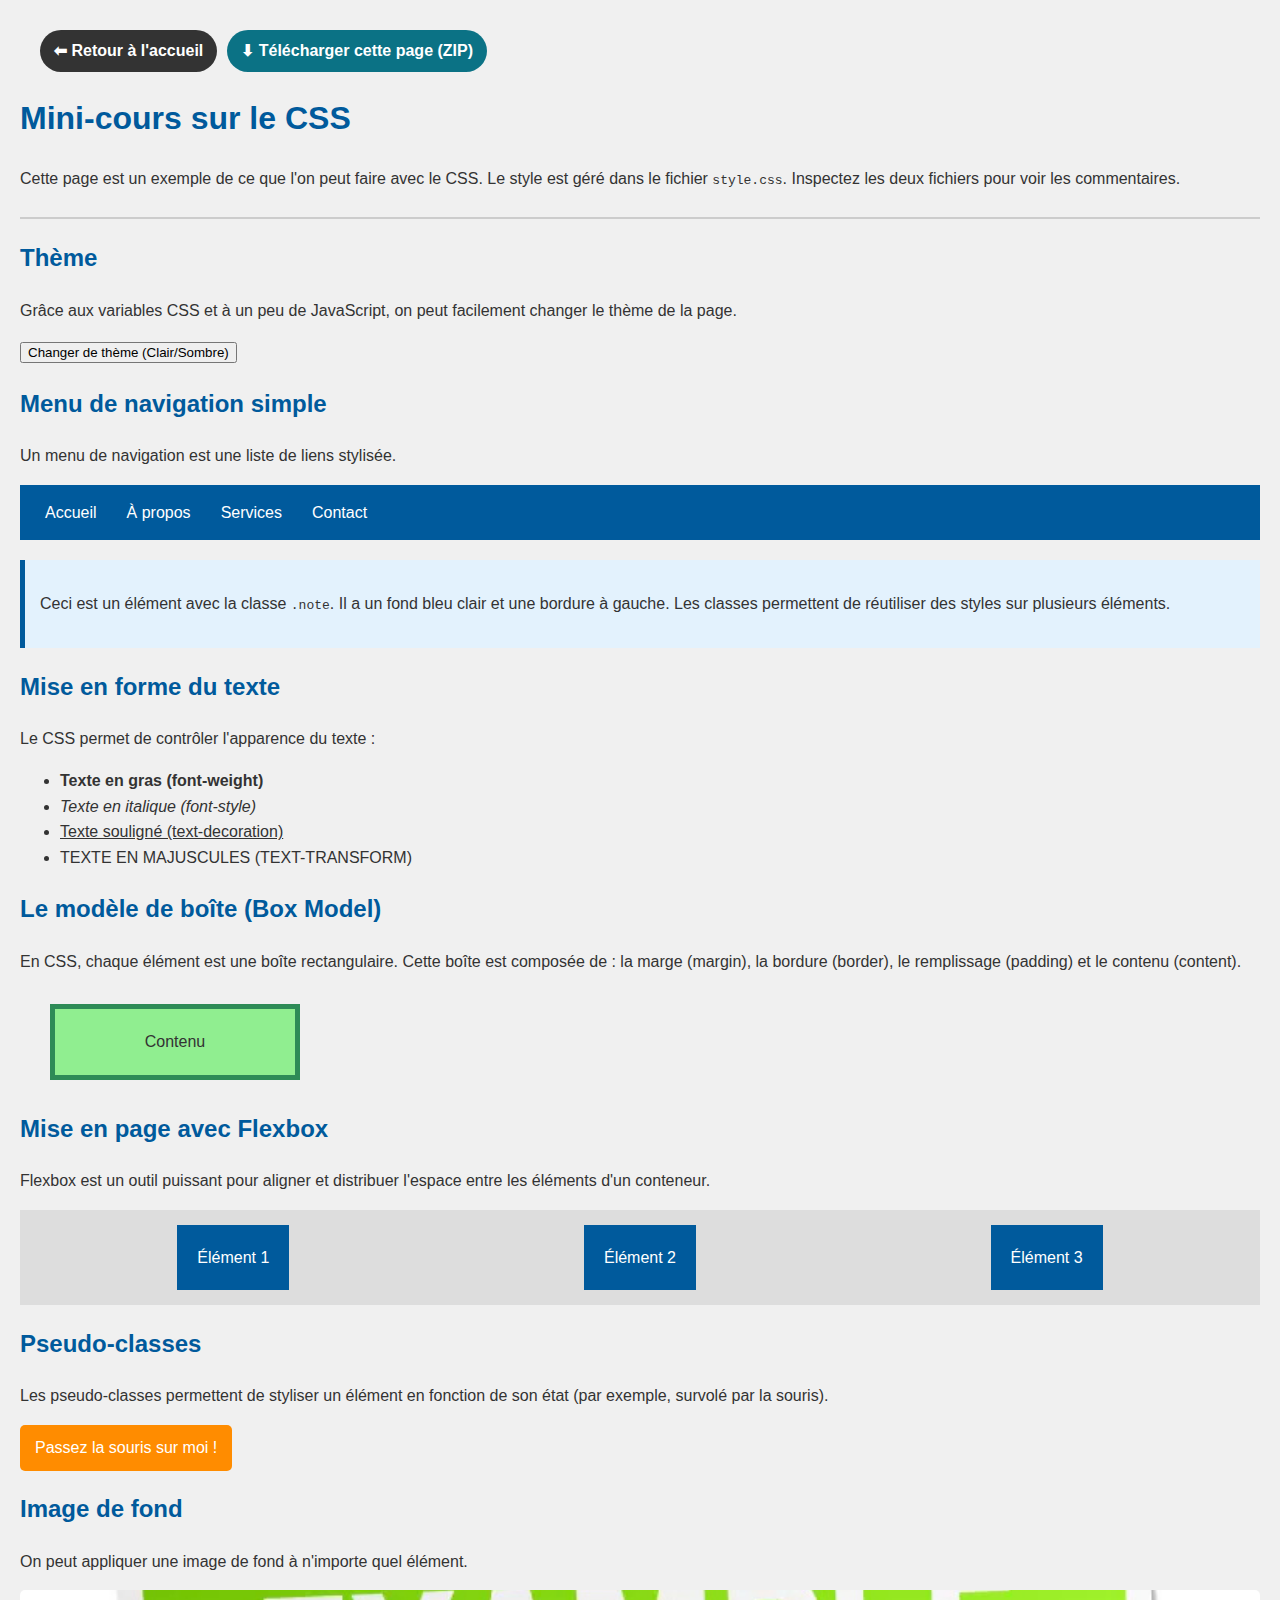
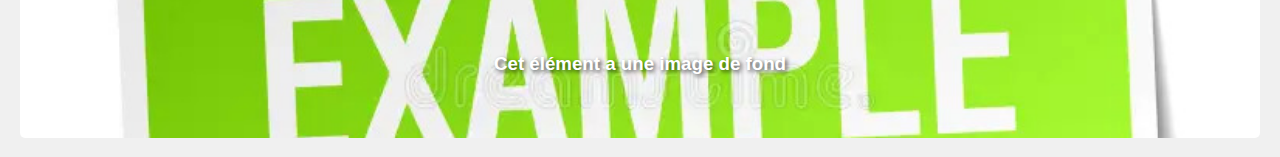
<file: CSS/index.html>
<!DOCTYPE html>
<html lang="fr">
<head>
    <meta charset="UTF-8">
    <meta name="viewport" content="width=device-width, initial-scale=1.0">
    <title>Mini-cours CSS</title>
    <link rel="stylesheet" href="style.css">
</head>
<body>

    <nav style="margin:10px 20px; display:flex; gap:10px; flex-wrap:wrap;">
        <a href="../index.html"
           style="display:inline-block;padding:8px 14px;border-radius:999px;
                  background:#333;color:#fff;text-decoration:none;font-weight:bold;">
            ⬅ Retour à l'accueil
        </a>
        <a href="cours-css.zip" download
           style="display:inline-block;padding:8px 14px;border-radius:999px;
                  background:#0b7285;color:#fff;text-decoration:none;font-weight:bold;">
            ⬇ Télécharger cette page (ZIP)
        </a>
    </nav>

    <div id="introduction">
        <h1>Mini-cours sur le CSS</h1>
        <p>Cette page est un exemple de ce que l'on peut faire avec le CSS. Le style est géré dans le fichier <code>style.css</code>. Inspectez les deux fichiers pour voir les commentaires.</p>
    </div>

    <h2>Thème</h2>
    <p>Grâce aux variables CSS et à un peu de JavaScript, on peut facilement changer le thème de la page.</p>
    <button id="theme-toggle">Changer de thème (Clair/Sombre)</button>

    <h2>Menu de navigation simple</h2>
    <p>Un menu de navigation est une liste de liens stylisée.</p>
    <nav class="menu-simple">
        <ul>
            <li><a href="#">Accueil</a></li>
            <li><a href="#">À propos</a></li>
            <li><a href="#">Services</a></li>
            <li><a href="#">Contact</a></li>
        </ul>
    </nav>

    <div class="note">
        <p>Ceci est un élément avec la classe <code>.note</code>. Il a un fond bleu clair et une bordure à gauche. Les classes permettent de réutiliser des styles sur plusieurs éléments.</p>
    </div>

    <h2>Mise en forme du texte</h2>
    <p>Le CSS permet de contrôler l'apparence du texte :</p>
    <ul>
        <li><span class="texte-gras">Texte en gras (font-weight)</span></li>
        <li><span class="texte-italique">Texte en italique (font-style)</span></li>
        <li><span class="texte-souligne">Texte souligné (text-decoration)</span></li>
        <li><span class="texte-majuscules">Texte en majuscules (text-transform)</span></li>
    </ul>

    <h2>Le modèle de boîte (Box Model)</h2>
    <p>En CSS, chaque élément est une boîte rectangulaire. Cette boîte est composée de : la marge (margin), la bordure (border), le remplissage (padding) et le contenu (content).</p>
    <div class="box-model-demo">
        Contenu
    </div>

    <h2>Mise en page avec Flexbox</h2>
    <p>Flexbox est un outil puissant pour aligner et distribuer l'espace entre les éléments d'un conteneur.</p>
    <div class="flex-container">
        <div class="flex-item">Élément 1</div>
        <div class="flex-item">Élément 2</div>
        <div class="flex-item">Élément 3</div>
    </div>

    <h2>Pseudo-classes</h2>
    <p>Les pseudo-classes permettent de styliser un élément en fonction de son état (par exemple, survolé par la souris).</p>
    <a href="#" class="bouton-demo">Passez la souris sur moi !</a>
    
    <h2>Image de fond</h2>
    <p>On peut appliquer une image de fond à n'importe quel élément.</p>
    <div class="fond-image">
        <h3>Cet élément a une image de fond</h3>
    </div>

    <script>
        // Petit script pour gérer le changement de thème
        const themeToggle = document.getElementById('theme-toggle');
        const body = document.body;

        themeToggle.addEventListener('click', () => {
            if (body.dataset.theme === 'dark') {
                body.removeAttribute('data-theme');
            } else {
                body.dataset.theme = 'dark';
            }
        });
    </script>

</body>
</html>
</file>
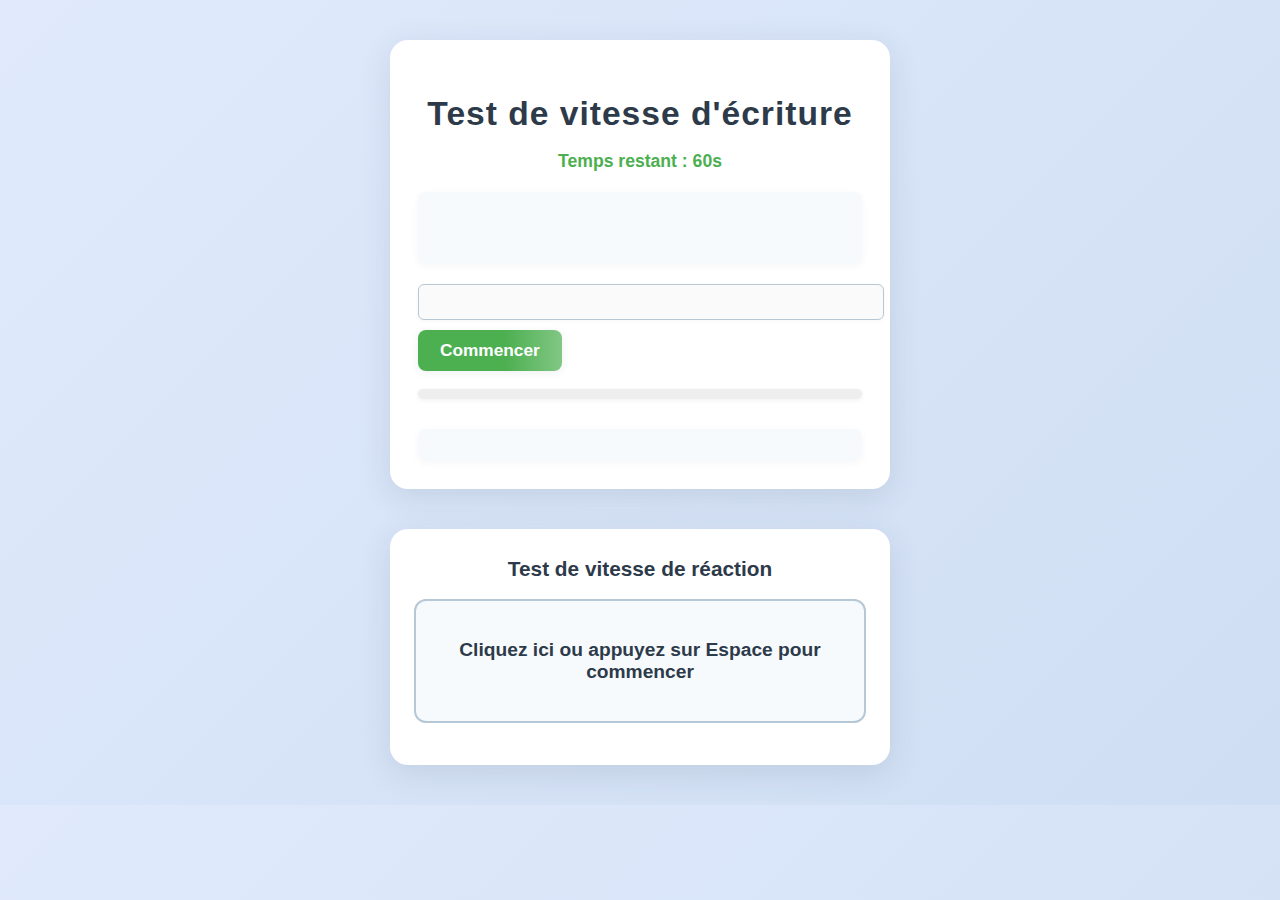
<file: TestTyping/index.html>
<!DOCTYPE html>
<html lang="fr">
<head>
    <meta charset="UTF-8">
    <title>Test de vitesse d'écriture</title>
    <style>
        body {
            font-family: 'Segoe UI', Arial, sans-serif;
            max-width: 500px;
            margin: 40px auto;
            background: linear-gradient(135deg, #e0eafc 0%, #cfdef3 100%);
        }
        .main-box {
            background: #fff;
            border-radius: 18px;
            box-shadow: 0 8px 32px rgba(44, 62, 80, 0.12);
            padding: 32px 28px 28px 28px;
            margin-top: 30px;
        }
        h1 {
            text-align: center;
            font-size: 2.1em;
            font-weight: 700;
            letter-spacing: 1px;
            color: #2d3a4a;
            margin-bottom: 18px;
            animation: fadeInDown 0.8s;
        }
        @keyframes fadeInDown {
            0% { opacity: 0; transform: translateY(-30px);}
            100% { opacity: 1; transform: translateY(0);}
        }
        #timer {
            font-size: 1.1em;
            color: #4caf50;
            font-weight: bold;
            margin-bottom: 10px;
            text-align: center;
        }
        #texte {
            margin: 20px 0;
            font-size: 1.1em;
            line-height: 1.5;
            background: #f7fafd;
            border-radius: 8px;
            padding: 12px 10px;
            min-height: 48px;
            box-shadow: 0 2px 8px rgba(44, 62, 80, 0.04);
        }
        #result {
            margin-top: 30px;
            background: #f7fafd;
            border-radius: 8px;
            padding: 16px 12px;
            box-shadow: 0 2px 8px rgba(44, 62, 80, 0.04);
        }
        #progress {
            margin-top: 10px;
            color: #2d3a4a;
            font-size: 0.98em;
        }
        input[type="text"] {
            margin-bottom: 10px;
            border-radius: 6px;
            border: 1.5px solid #b6c7d6;
            padding: 8px 10px;
            font-size: 1em;
            transition: border 0.2s;
            box-shadow: 0 1px 4px rgba(44, 62, 80, 0.04);
        }
        input[type="text"]:focus {
            border-color: #4caf50;
            outline: none;
        }
        .error { background: #ffb2b2; color: #a00; }
        .word { padding: 2px 4px; margin: 0 2px; border-radius: 3px; transition: background 0.2s; }
        .word.done { background: #d4ffd4; }
        .word.current { background: #ffe4b2; border-bottom: 2px solid #ff9800; font-weight: bold; }
        .word.error { background: #ffb2b2; color: #a00; border-bottom: 2px solid #a00; }
        #progress-bar {
            width: 100%;
            height: 10px;
            background: #eee;
            border-radius: 5px;
            margin-top: 10px;
            box-shadow: 0 1px 4px rgba(44, 62, 80, 0.08);
        }
        #progress-bar-inner {
            height: 100%;
            background: linear-gradient(90deg, #4caf50 60%, #81c784 100%);
            border-radius: 5px;
            width: 0;
            transition: width 0.2s;
        }
        input.error-blink {
            animation: blink 0.2s 2;
            border: 2px solid #a00;
        }
        @keyframes blink {
            0% { background: #ffb2b2; }
            100% { background: white; }
        }
        .current-char {
            font-weight: bold;
            text-decoration: underline;
            color: #333;
        }
        .word-animate {
            animation: popWord 0.3s;
        }
        @keyframes popWord {
            0% { transform: scale(1); background: #b2ffd4; }
            50% { transform: scale(1.2); background: #4caf50; }
            100% { transform: scale(1); background: #d4ffd4; }
        }
        #start {
            background: linear-gradient(90deg, #4caf50 60%, #81c784 100%);
            color: #fff;
            border: none;
            border-radius: 8px;
            padding: 10px 22px;
            font-size: 1.08em;
            font-weight: 600;
            cursor: pointer;
            box-shadow: 0 2px 8px rgba(44, 62, 80, 0.08);
            transition: background 0.2s, transform 0.2s;
            margin-bottom: 8px;
        }
        #start:hover {
            background: linear-gradient(90deg, #388e3c 60%, #66bb6a 100%);
            transform: scale(1.04);
        }
        #wpm-live {
            margin-top: 10px;
            font-weight: bold;
            color: #388e3c;
            text-align: center;
            font-size: 1.08em;
        }
        ul {
            padding-left: 18px;
        }
        /* Responsive */
        @media (max-width: 600px) {
            body, .main-box { max-width: 98vw; padding: 8px;}
            h1 { font-size: 1.3em;}
        }
        .reaction-box {
            background: #fff;
            border-radius: 18px;
            box-shadow: 0 8px 32px rgba(44,62,80,0.12);
            padding: 28px 24px 24px 24px;
            margin: 40px auto 0 auto;
            max-width: 500px;
            text-align: center;
        }
        .reaction-box h2 {
            margin-top: 0;
            color: #2d3a4a;
            font-size: 1.3em;
            margin-bottom: 18px;
        }
        #reaction-area {
            display: flex;
            align-items: center;
            justify-content: center;
            height: 120px;
            background: #f7fafd;
            border-radius: 12px;
            margin-bottom: 18px;
            font-size: 1.2em;
            cursor: pointer;
            outline: none;
            border: 2px solid #b6c7d6;
            transition: background 0.2s, border 0.2s;
            user-select: none;
        }
        #reaction-area.waiting {
            background: #ffe4b2;
            border-color: #ff9800;
        }
        #reaction-area.green {
            background: #d4ffd4;
            border-color: #4caf50;
        }
        #reaction-area.success {
            background: #b2ffd4;
            border-color: #388e3c;
        }
        #reaction-area.error {
            background: #ffb2b2;
            border-color: #a00;
        }
        #reaction-message {
            font-weight: 600;
            color: #2d3a4a;
        }
        #reaction-result {
            font-size: 1.08em;
            margin-top: 8px;
        }
    </style>
</head>
<body>
    <div class="main-box">
        <h1>Test de vitesse d'écriture</h1>
        <div id="timer">Temps restant : 60s</div>
        <div id="texte"></div>
        <input type="text" id="input" disabled autocomplete="off" style="width:100%;font-size:1em;">
        <button id="start">Commencer</button>
        <div id="progress"></div>
        <div id="progress-bar"><div id="progress-bar-inner"></div></div>
        <div id="wpm-live" style="margin-top:10px;font-weight:bold;"></div>
        <div id="result"></div>
    </div>
    <div class="reaction-box">
        <h2>Test de vitesse de réaction</h2>
        <div id="reaction-area" tabindex="0">
            <span id="reaction-message">Cliquez ici ou appuyez sur Espace pour commencer</span>
        </div>
        <div id="reaction-result"></div>
        <div id="reaction-stats"></div>
    </div>
    <script>
        // Liste de phrases pour générer un texte aléatoire
        const phrases = [
            "Le soleil brille aujourd'hui et les oiseaux chantent dans le jardin.",
            "J'aime apprendre de nouvelles choses chaque jour, car cela me permet de grandir et de m'améliorer.",
            "Il est important de boire de l'eau et de prendre soin de sa santé.",
            "Les enfants jouent dans le parc pendant que les adultes discutent sur les bancs.",
            "La voiture roule vite sur la route, mais il faut toujours rester prudent.",
            "Le livre est posé sur la table, attendant d'être lu.",
            "Nous allons au marché ce matin pour acheter des fruits et des légumes frais.",
            "Le vent souffle fort ce soir, apportant une fraîcheur bienvenue après une journée chaude.",
            "Elle prépare un gâteau au chocolat pour le dessert, et toute la famille se réjouit de le goûter.",
            "Le chien court après la balle dans le jardin.",
            "La pluie tombe doucement sur les fenêtres.",
            "Le professeur explique la leçon aux élèves attentifs.",
            "Un avion passe dans le ciel bleu.",
            "Le repas est servi sur la grande table familiale.",
            "Les fleurs colorent le parc au printemps.",
            "Le train arrive à la gare à l'heure prévue.",
            "La musique résonne dans toute la maison.",
            "Le film commence dans quelques minutes.",
            "Les montagnes sont couvertes de neige en hiver.",
            "Le café sent bon le matin."
        ];

        let texte = "";
        let temps = 60, timer, enCours = false, timerStarted = false;
        let position = 0, erreurs = 0, motsCorrects = 0, caracteresCorrects = 0;
        let saisieTotale = ""; // stocke toute la saisie
        let lastAnimatedWord = null;

        const timerDiv = document.getElementById('timer');
        const texteDiv = document.getElementById('texte');
        const input = document.getElementById('input');
        const startBtn = document.getElementById('start');
        const resultDiv = document.getElementById('result');
        const progressDiv = document.getElementById('progress');

        function genererTexte() {
            // Mélange les phrases et en prend 6 à 8 pour créer un texte unique
            let shuffled = phrases.slice().sort(() => Math.random() - 0.5);
            let count = 6 + Math.floor(Math.random() * 3); // 6 à 8 phrases
            return shuffled.slice(0, count).join(" ");
        }

        function afficherTexte() {
            // Découpe le texte en mots
            const mots = texte.split(' ');
            let html = '';
            let pos = 0;
            let saisiePos = 0;
            for (let i = 0; i < mots.length; i++) {
                let mot = mots[i];
                let motLen = mot.length;
                let classe = 'word';
                let motSaisi = saisieTotale.slice(saisiePos, saisiePos + motLen);
                let wordHtml = '';
                for (let j = 0; j < motLen; j++) {
                    let globalPos = saisiePos + j;
                    if (globalPos === position) {
                        // Caractère courant
                        wordHtml += `<span class="current-char">${mot[j]}</span>`;
                    } else {
                        wordHtml += mot[j];
                    }
                }
                // Ajoute l'espace après le mot
                let espaceHtml = ' ';
                if (saisiePos + motLen === position) {
                    // Si le caractère courant est un espace
                    espaceHtml = `<span class="current-char"> </span>`;
                }
                if (i < positionMot()) {
                    if (motSaisi === mot) {
                        classe += ' done';
                        // Ajoute l'animation si c'est le dernier mot validé
                        if (lastAnimatedWord === i) {
                            classe += ' word-animate';
                        }
                    } else {
                        classe += ' error';
                    }
                } else if (i === positionMot()) {
                    if (motSaisi && motSaisi !== mot.slice(0, motSaisi.length)) {
                        classe += ' error current';
                    } else {
                        classe += ' current';
                    }
                }
                html += `<span class="${classe}" data-word-index="${i}">${wordHtml}</span>${espaceHtml}`;
                saisiePos += motLen + 1;
                pos += motLen + 1;
            }
            texteDiv.innerHTML = html.trim();
            // Retire l'animation après 300ms
            if (lastAnimatedWord !== null) {
                setTimeout(() => {
                    const el = texteDiv.querySelector(`[data-word-index="${lastAnimatedWord}"]`);
                    if (el) el.classList.remove('word-animate');
                    lastAnimatedWord = null;
                }, 300);
            }
        }

        function positionMot() {
            // Retourne l'indice du mot courant
            return texte.slice(0, position).split(' ').length - 1;
        }

        function updateProgressBar() {
            const percent = Math.min(100, Math.round((position / texte.length) * 100));
            document.getElementById('progress-bar-inner').style.width = percent + '%';
        }

        function updateWPM() {
            let elapsed = 60 - temps;
            let mots = saisieTotale.split(/\s+/).filter(Boolean).length;
            let wpm = elapsed > 0 ? Math.round(mots * 60 / elapsed) : 0;
            document.getElementById('wpm-live').textContent = `Vitesse actuelle : ${wpm} mots/minute`;
        }

        function demarrerTest() {
            enCours = true;
            temps = 60;
            position = 0;
            erreurs = 0;
            motsCorrects = 0;
            caracteresCorrects = 0;
            saisieTotale = "";
            timerStarted = false;
            texte = genererTexte();
            resultDiv.textContent = '';
            input.value = '';
            input.disabled = false;
            startBtn.disabled = true;
            afficherTexte();
            progressDiv.textContent = `Progression : 0/${texte.length} caractères`;
            timerDiv.textContent = "Temps restant : 60s";
            document.getElementById('wpm-live').textContent = '';
            input.focus();
            updateProgressBar();
        }

        function lancerTimer() {
            timerStarted = true;
            timer = setInterval(() => {
                temps--;
                timerDiv.textContent = `Temps restant : ${temps}s`;
                updateWPM();
                if (temps <= 0) {
                    finirTest();
                }
            }, 1000);
        }

        function finirTest() {
            enCours = false;
            clearInterval(timer);
            input.disabled = true;
            startBtn.disabled = false;
            let motsTotal = saisieTotale.split(/\s+/).filter(Boolean).length;
            let totalSaisis = caracteresCorrects + erreurs;
            let precision = totalSaisis ? Math.round((caracteresCorrects / totalSaisis) * 100) : 0;

            // Affiche le texte saisi avec erreurs en rouge
            let affichage = "";
            let erreursList = [];
            for (let i = 0; i < saisieTotale.length; i++) { // <-- correction ici
                if (saisieTotale[i] !== texte[i]) {
                    affichage += `<span class="error">${saisieTotale[i] || ""}</span>`;
                    erreursList.push(
                        `Position ${i + 1}: attendu "<b>${texte[i] || " "}</b>", saisi "<b>${saisieTotale[i] || " "}</b>"`
                    );
                } else {
                    affichage += `<span class="done">${saisieTotale[i] || ""}</span>`;
                }
            }

            // Texte original pour comparaison
            let texteOriginal = "";
            for (let i = 0; i < texte.length; i++) {
                texteOriginal += `<span>${texte[i]}</span>`;
            }

            let erreursHtml = erreursList.length
                ? `<b>Erreurs détectées :</b><br><ul style="color:#a00;">${erreursList.map(e => `<li>${e}</li>`).join('')}</ul>`
                : "<b>Aucune erreur détectée !</b>";

            resultDiv.innerHTML = `<b>Résultats :</b><br>
                Vitesse : ${motsTotal} mots/minute<br>
                Précision : ${precision}%<br>
                Erreurs : ${erreurs}<br>
                <b>Votre saisie :</b><br>${affichage}<br><br>
                <b>Texte original :</b><br>${texteOriginal}<br><br>
                ${erreursHtml}`;
            texteDiv.innerHTML = '';
            progressDiv.textContent = '';
            document.getElementById('wpm-live').textContent = '';
            document.getElementById('progress-bar-inner').style.width = '0';
        }

        input.addEventListener('input', function() {
            if (!enCours) return;
            if (!timerStarted && input.value.length > 0) {
                lancerTimer();
            }
            let saisi = input.value;
            let correct = true;
            for (let i = 0; i < saisi.length; i++) {
                let attendu = texte[position];
                if (saisi[i] === attendu) {
                    caracteresCorrects++;
                    saisieTotale += saisi[i];
                    position++;
                    // Animation si on termine un mot (sur espace ou fin du texte)
                    if (attendu === ' ' || position === texte.length) {
                        lastAnimatedWord = positionMot() - 1;
                    }
                } else {
                    correct = false;
                    erreurs++;
                    // Effet visuel d'erreur
                    input.classList.add('error-blink');
                    setTimeout(() => input.classList.remove('error-blink'), 200);
                    break; // Stoppe la saisie dès la première erreur
                }
            }
            // Compte les mots corrects (mots sans erreur)
            let mots = saisi.split(/\s+/).filter(Boolean).length;
            motsCorrects += mots;
            input.value = '';
            afficherTexte();
            progressDiv.textContent = `Progression : ${position}/${texte.length} caractères`;
            updateWPM();
            updateProgressBar();
            if (position >= texte.length) {
                finirTest();
            }
        });

        startBtn.addEventListener('click', demarrerTest);

        // --- Test de vitesse de réaction ---
        const reactionArea = document.getElementById('reaction-area');
        const reactionMessage = document.getElementById('reaction-message');
        const reactionResult = document.getElementById('reaction-result');
        const reactionStats = document.getElementById('reaction-stats');
        let reactionState = 'ready'; // ready | waiting | green | done
        let reactionTimeout = null;
        let reactionStartTime = null;
        let reactionTimes = [];

        function startReactionTest() {
            reactionResult.textContent = '';
            reactionMessage.textContent = 'Préparez-vous...';
            reactionArea.className = 'waiting';
            reactionState = 'waiting';
            // Délai aléatoire entre 1 et 3 secondes
            const delay = 1000 + Math.random() * 2000;
            reactionTimeout = setTimeout(() => {
                reactionArea.className = 'green';
                reactionMessage.textContent = 'Cliquez ou appuyez sur Espace !';
                reactionStartTime = performance.now();
                reactionState = 'green';
            }, delay);
        }

        function resetReactionTest() {
            clearTimeout(reactionTimeout);
            reactionArea.className = '';
            reactionMessage.textContent = 'Cliquez ici ou appuyez sur Espace pour commencer';
            reactionState = 'ready';
            reactionStartTime = null;
        }

        function showReactionStats() {
            if (reactionTimes.length === 0) {
                reactionStats.textContent = '';
                return;
            }
            const last = reactionTimes[reactionTimes.length - 1];
            const avg5 = reactionTimes.slice(-5).reduce((a, b) => a + b, 0) / Math.min(5, reactionTimes.length);
            const avg10 = reactionTimes.slice(-10).reduce((a, b) => a + b, 0) / Math.min(10, reactionTimes.length);
            reactionStats.innerHTML =
                `<div style="margin-top:10px;">
                    <b>Dernier temps :</b> <span style="color:#388e3c;">${last.toFixed(0)} ms</span><br>
                    <b>Moyenne sur 5 :</b> <span style="color:#388e3c;">${avg5.toFixed(0)} ms</span><br>
                    <b>Moyenne sur 10 :</b> <span style="color:#388e3c;">${avg10.toFixed(0)} ms</span>
                </div>`;
        }

        function handleReaction(e) {
            if (reactionState === 'ready') {
                startReactionTest();
            } else if (reactionState === 'waiting') {
                clearTimeout(reactionTimeout);
                reactionArea.className = 'error';
                reactionMessage.textContent = 'Trop tôt ! Réessayez.';
                reactionResult.textContent = '';
                reactionState = 'done';
            } else if (reactionState === 'green') {
                const reactionTime = performance.now() - reactionStartTime;
                reactionArea.className = 'success';
                reactionMessage.textContent = 'Bravo !';
                reactionResult.innerHTML = `<b>Temps de réaction :</b> <span style="color:#388e3c;font-size:1.2em;">${reactionTime.toFixed(0)} ms</span>`;
                reactionTimes.push(reactionTime);
                showReactionStats();
                reactionState = 'done';
            } else if (reactionState === 'done') {
                // Relance automatiquement le test
                startReactionTest();
            }
        }

        reactionArea.addEventListener('click', handleReaction);
        reactionArea.addEventListener('keydown', function(e) {
            if (e.code === 'Space' || e.key === ' ') {
                handleReaction();
            }
        });

        resetReactionTest();

        // Optionnel : focus automatique pour la zone de réaction sur mobile
        reactionArea.addEventListener('touchstart', () => reactionArea.focus());

    </script>
</body>
</html>
</file>
<file: CSS/style.css>
/*
Ceci est une "feuille de style externe". C'est la méthode la plus courante
et la plus recommandée pour organiser son CSS, car elle sépare complètement
le style de la structure HTML.
*/

/* --- Thème et Variables CSS --- */
/*
Les variables CSS (ou propriétés personnalisées) permettent de stocker des valeurs
réutilisables. C'est très pratique pour gérer les couleurs d'un thème.
On les définit dans :root pour qu'elles soient disponibles globalement.
*/
:root {
    --couleur-fond: #f0f0f0;
    --couleur-texte: #333;
    --couleur-primaire: #005a9c;
    --couleur-fond-note: #e3f2fd;
    --couleur-fond-conteneur: #ddd;
}

/* On peut créer un thème sombre en redéfinissant ces variables. */
[data-theme="dark"] {
    --couleur-fond: #222;
    --couleur-texte: #eee;
    --couleur-primaire: #58a6ff;
    --couleur-fond-note: #0d1117;
    --couleur-fond-conteneur: #333;
}

/* --- Sélecteurs CSS --- */

/* Le sélecteur d'élément cible toutes les balises d'un certain type. */
/* Ici, nous stylisons le corps de la page. */
body {
    font-family: Arial, sans-serif; /* Définit la police pour toute la page */
    background-color: var(--couleur-fond); /* Couleur de fond via variable */
    color: var(--couleur-texte); /* Couleur de texte via variable */
    line-height: 1.6; /* Hauteur de ligne pour une meilleure lisibilité */
    margin: 0;
    padding: 20px;
    transition: background-color 0.3s, color 0.3s; /* Transition douce pour le thème */
}

/* On peut cibler plusieurs éléments en les séparant par une virgule. */
h1, h2 {
    color: var(--couleur-primaire); /* Une couleur bleue pour les titres */
}

/* Le sélecteur de classe cible les éléments avec un attribut class. */
/* Les classes sont réutilisables. On les reconnaît par le point (.). */
.note {
    background-color: var(--couleur-fond-note); /* Fond bleu clair */
    border-left: 5px solid var(--couleur-primaire); /* Bordure gauche bleue foncée */
    padding: 15px;
    margin-top: 20px;
    margin-bottom: 20px;
}

.note2 {
    background-color: var(--couleur-fond-note); /* Fond bleu clair */
    border-left: 5px solid var(--couleur-primaire2); /* Bordure gauche bleue foncée */
    padding: 15px;
    margin-top: 20px;
    margin-bottom: 20px;
}

/* Le sélecteur d'ID cible UN SEUL élément avec un attribut id. */
/* Les ID doivent être uniques. On les reconnaît par le dièse (#). */
#introduction {
    border-bottom: 2px solid #ccc; /* Ligne de séparation grise */
    padding-bottom: 10px;
}

/* --- Mise en forme du texte --- */
.texte-gras { font-weight: bold; }
.texte-italique { font-style: italic; }
.texte-souligne { text-decoration: underline; }
.texte-majuscules { text-transform: uppercase; }

/* --- Le modèle de boîte (Box Model) --- */
.box-model-demo {
    background-color: #90ee90; /* Fond vert clair */
    border: 5px solid #2e8b57; /* Bordure verte foncée */
    padding: 20px; /* Espace intérieur (entre le contenu et la bordure) */
    margin: 30px; /* Espace extérieur (autour de la bordure) */
    width: 200px; /* Largeur du contenu */
    text-align: center;
}

/* --- Flexbox pour la mise en page --- */
.flex-container {
    display: flex; /* Active le mode d'affichage Flexbox */
    justify-content: space-around; /* Répartit l'espace autour des éléments */
    background-color: var(--couleur-fond-conteneur);
    padding: 10px;
}

.flex-item {
    background-color: var(--couleur-primaire);
    color: white;
    padding: 20px;
    margin: 5px;
    text-align: center;
}

/* --- Pseudo-classes --- */
/* Une pseudo-classe est utilisée pour définir un état spécial d'un élément. */
.bouton-demo {
    background-color: #ff8c00; /* Orange */
    color: white;
    padding: 10px 15px;
    text-decoration: none; /* Enlève le soulignement du lien */
    border-radius: 5px; /* Coins arrondis */
    display: inline-block; /* Permet de définir padding et margin */
    transition: background-color 0.3s; /* Animation douce au survol */
}

/* :hover s'active lorsque l'utilisateur passe sa souris sur l'élément. */
.bouton-demo:hover {
    background-color: #e67e00; /* Orange plus foncé */
}

/* --- Menu de navigation simple --- */
.menu-simple {
    background-color: var(--couleur-primaire);
    padding: 0 10px;
}
.menu-simple ul {
    display: flex; /* Aligne les éléments du menu horizontalement */
    list-style-type: none; /* Supprime les puces de la liste */
    margin: 0;
    padding: 0;
}
.menu-simple a {
    display: block;
    padding: 15px;
    color: white;
    text-decoration: none;
    transition: background-color 0.3s;
}
.menu-simple a:hover {
    background-color: rgba(255, 255, 255, 0.2);
}

/* --- Image de fond --- */
.fond-image {
    /* On utilise ici une image locale. Assurez-vous d'avoir un fichier 'background.jpg' dans le même dossier que ce fichier CSS. */
    background-image: url('background.jpg');
    background-size: cover; /* L'image couvre tout l'élément */
    background-position: center; /* L'image est centrée */
    color: white;
    padding: 40px;
    text-align: center;
    border-radius: 5px;
    text-shadow: 2px 2px 4px rgba(0, 0, 0, 0.7); /* Ombre sur le texte pour la lisibilité */
}
</file>
